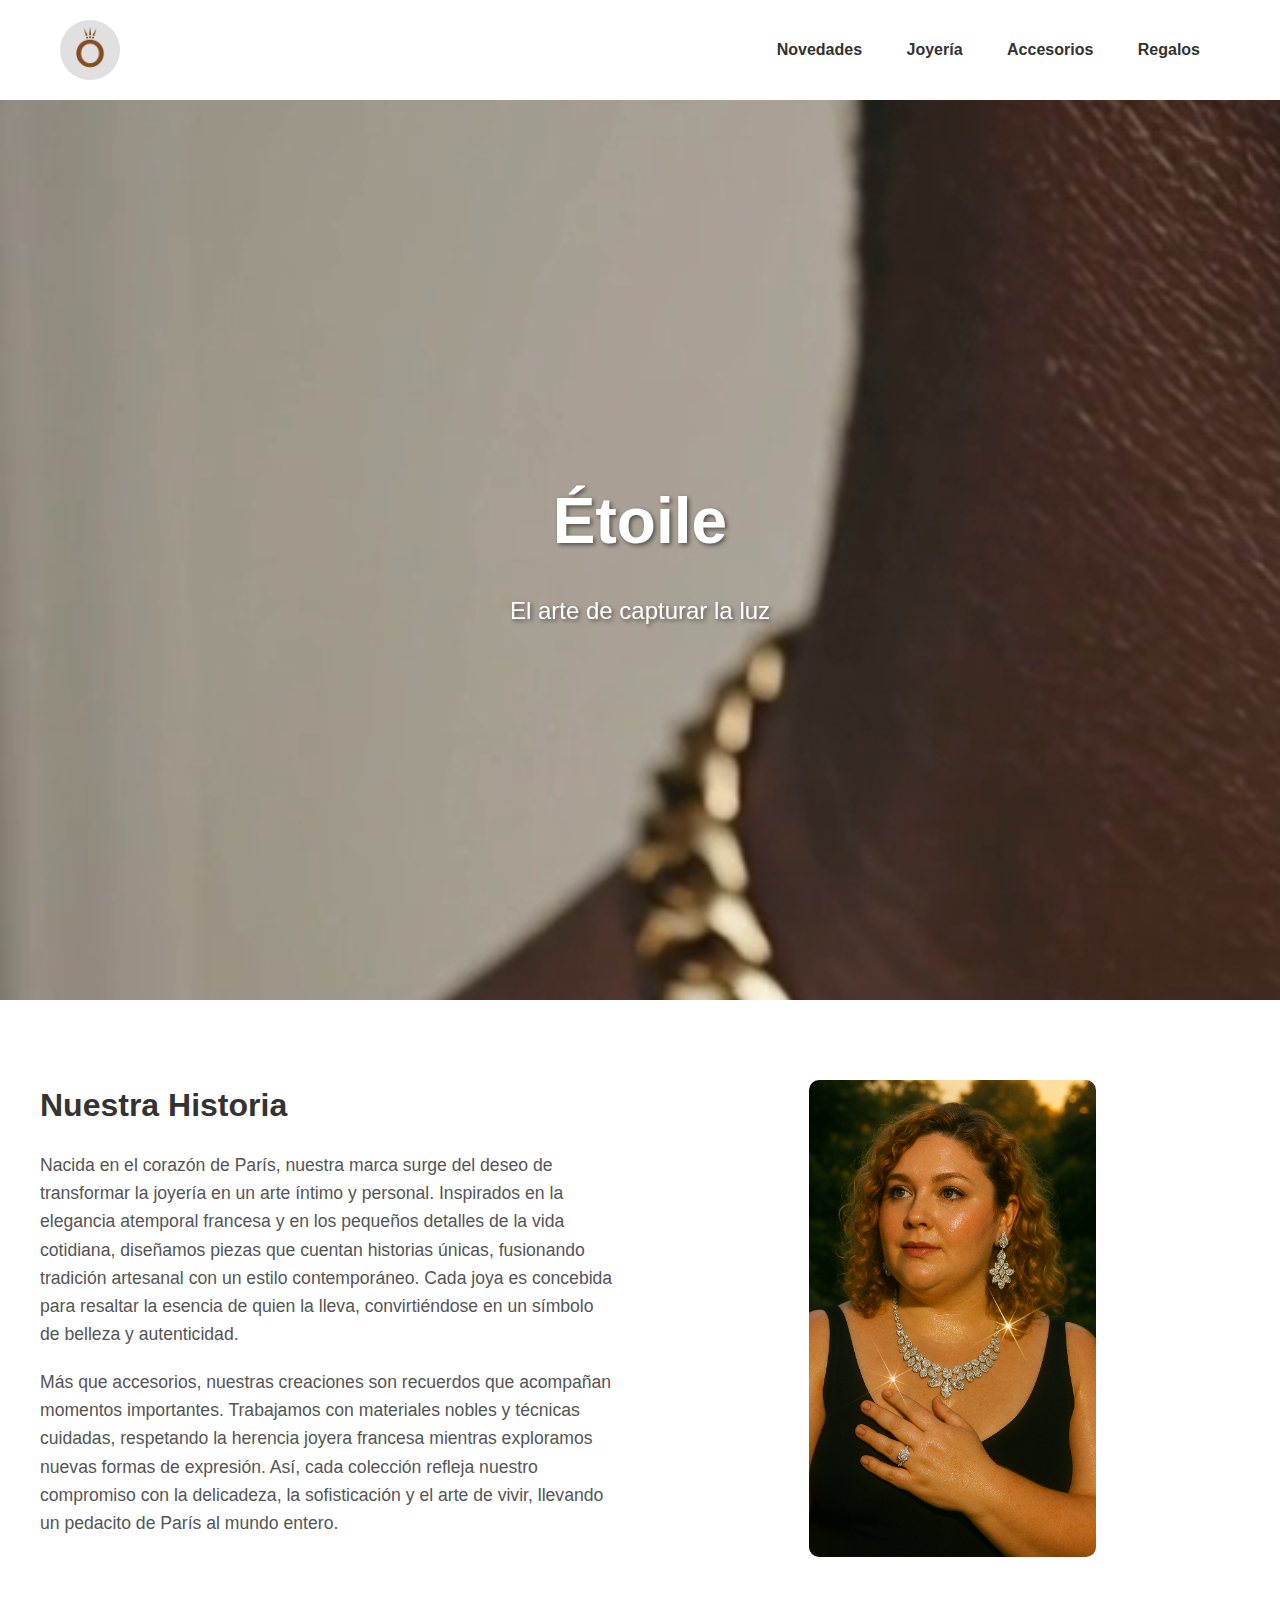
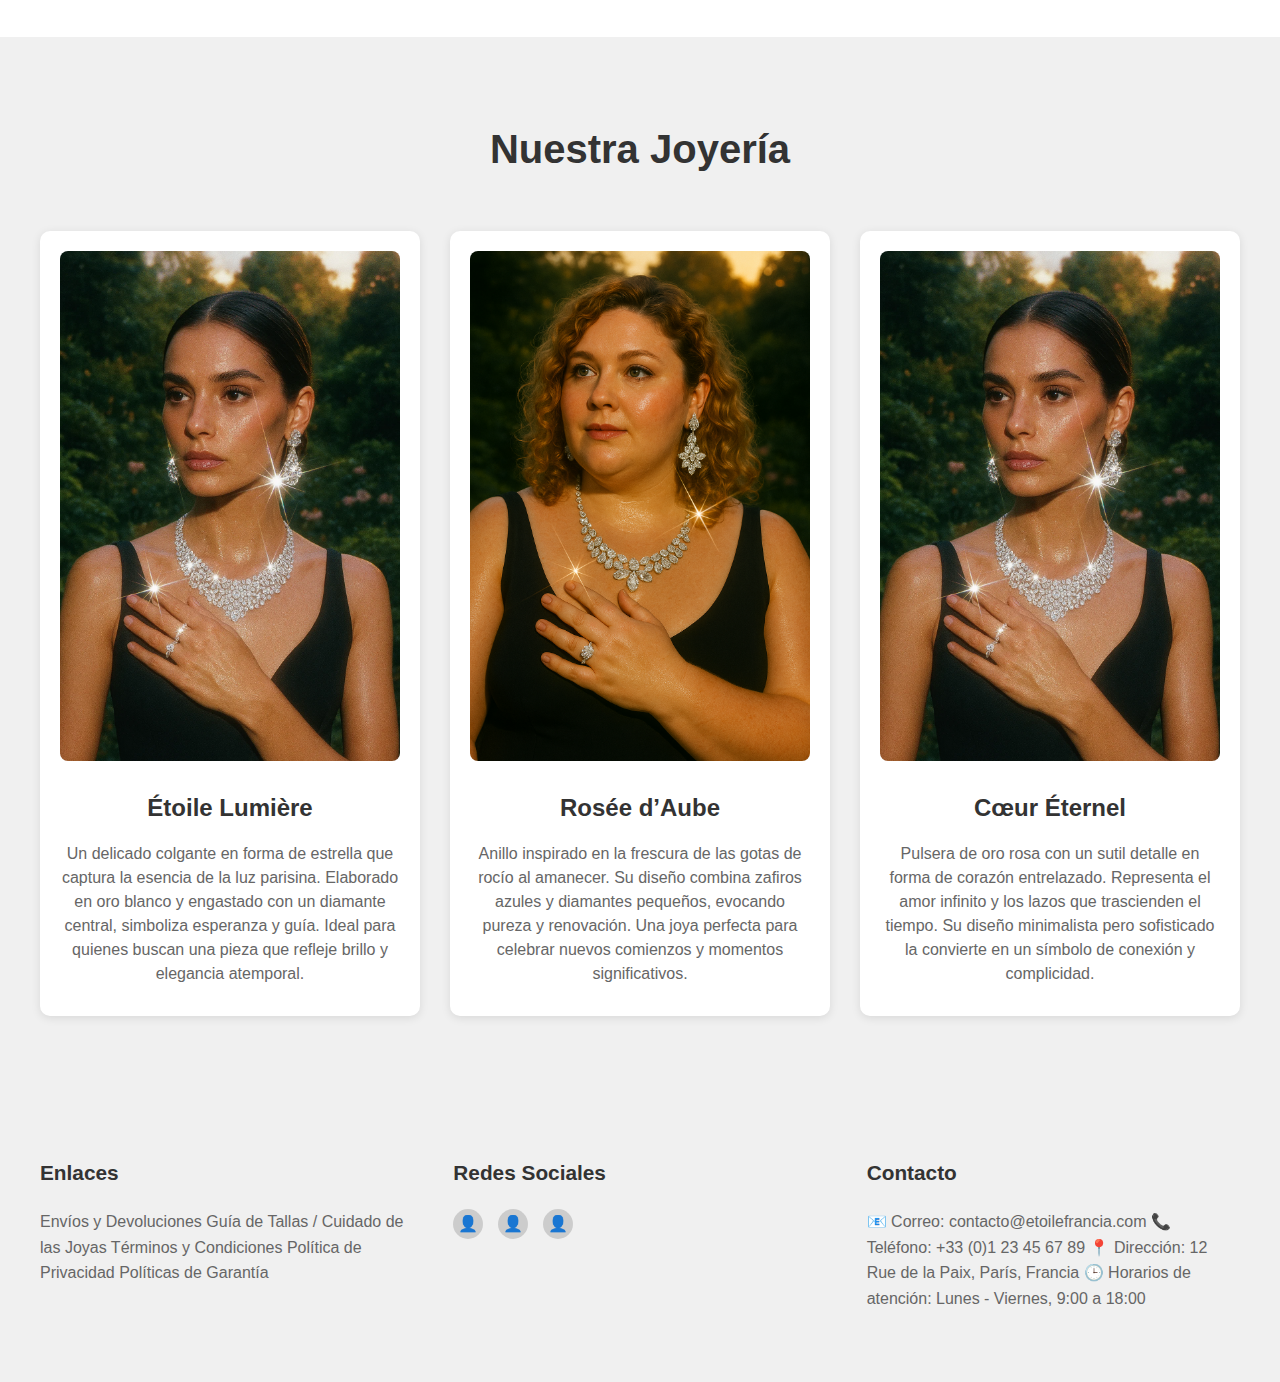
<file: Index.html>
<!DOCTYPE html>
<html lang="es">
<head>
    <meta charset="UTF-8">
    <meta name="viewport" content="width=device-width, initial-scale=1.0">
    <title>Étoile - Joyería</title>
    <link rel="stylesheet" href="styleIndex.css">
</head>
<body>
  
    <header>
        <div class="header-content">
            <div class="logo">
                <img src="Img/logo.png" alt="Étoile Logo">
            </div>
            <nav>
                <ul>
                    <li><a href="Novedades.html">Novedades</a></li>
                    <li><a href="Joyas.html">Joyería</a></li>
                    <li><a href="Accesorios.html">Accesorios</a></li>
                    <li><a href="Regalos.html">Regalos</a></li>
                </ul>
            </nav>
        </div>
    </header>

  
    <section class="hero">
        <video autoplay muted loop class="hero-video">
            <source src="Img/Joyas1.mp4" type="video/mp4">
        </video>
        <div class="hero-content">
            <h1>Étoile</h1>
            <h2>El arte de capturar la luz</h2>
        </div>
    </section>


    <section class="historia">
        <div class="historia-content">
            <div class="texto">
                <h2>Nuestra Historia</h2>
                <p>Nacida en el corazón de París, nuestra marca surge del deseo de transformar la joyería en un arte íntimo y personal. Inspirados en la elegancia atemporal francesa y en los pequeños detalles de la vida cotidiana, diseñamos piezas que cuentan historias únicas, fusionando tradición artesanal con un estilo contemporáneo. Cada joya es concebida para resaltar la esencia de quien la lleva, convirtiéndose en un símbolo de belleza y autenticidad.

                </p>
                <p>    Más que accesorios, nuestras creaciones son recuerdos que acompañan momentos importantes. Trabajamos con materiales nobles y técnicas cuidadas, respetando la herencia joyera francesa mientras exploramos nuevas formas de expresión. Así, cada colección refleja nuestro compromiso con la delicadeza, la sofisticación y el arte de vivir, llevando un pedacito de París al mundo entero.
                </p>
            </div>
            <div class="imagen">
                <img src="Img/ModeloJoya1.png" alt="Historia de Étoile">
            </div>
        </div>
    </section>


    <section class="joyeria">
        <h2>Nuestra Joyería</h2>
        <div class="productos">
            <div class="producto">
                <img src="Img/ModeloJoya2.png" alt="Étoile Lumière">
                <h3>Étoile Lumière</h3>
                <p>Un delicado colgante en forma de estrella que captura la esencia de la luz parisina. Elaborado en oro blanco y engastado con un diamante central, simboliza esperanza y guía. Ideal para quienes buscan una pieza que refleje brillo y elegancia atemporal.</p>
            </div>
            <div class="producto">
                <img src="Img/ModeloJoya1.png" alt="Rosée d’Aube">
                <h3>Rosée d’Aube</h3>
                <p>Anillo inspirado en la frescura de las gotas de rocío al amanecer. Su diseño combina zafiros azules y diamantes pequeños, evocando pureza y renovación. Una joya perfecta para celebrar nuevos comienzos y momentos significativos.</p>
            </div>
            <div class="producto">
                <img src="Img/ModeloJoya2.png" alt="Cœur Éternel">
                <h3>Cœur Éternel</h3>
                <p>Pulsera de oro rosa con un sutil detalle en forma de corazón entrelazado. Representa el amor infinito y los lazos que trascienden el tiempo. Su diseño minimalista pero sofisticado la convierte en un símbolo de conexión y complicidad.</p>
            </div>
        </div>
    </section>


    <footer>
        <div class="footer-content">
            <div class="footer-column">
                <h3>Enlaces</h3>
                <p>Envíos y Devoluciones

                    Guía de Tallas / Cuidado de las Joyas
                    
                    Términos y Condiciones
                    
                    Política de Privacidad
                    
                    Políticas de Garantía</p>
            </div>
            <div class="footer-column">
                <h3>Redes Sociales</h3>
                <div class="social-icons">
                    <div class="social-icon">👤</div>
                    <div class="social-icon">👤</div>
                    <div class="social-icon">👤</div>
                </div>
            </div>
            <div class="footer-column">
                <h3>Contacto</h3>
                <p>📧 Correo: contacto@etoilefrancia.com

                    📞 Teléfono: +33 (0)1 23 45 67 89
                    
                    📍 Dirección: 12 Rue de la Paix, París, Francia
                    
                    🕒 Horarios de atención: Lunes - Viernes, 9:00 a 18:00</p>
            </div>
        </div>
    </footer>
</body>
</html>
</file>
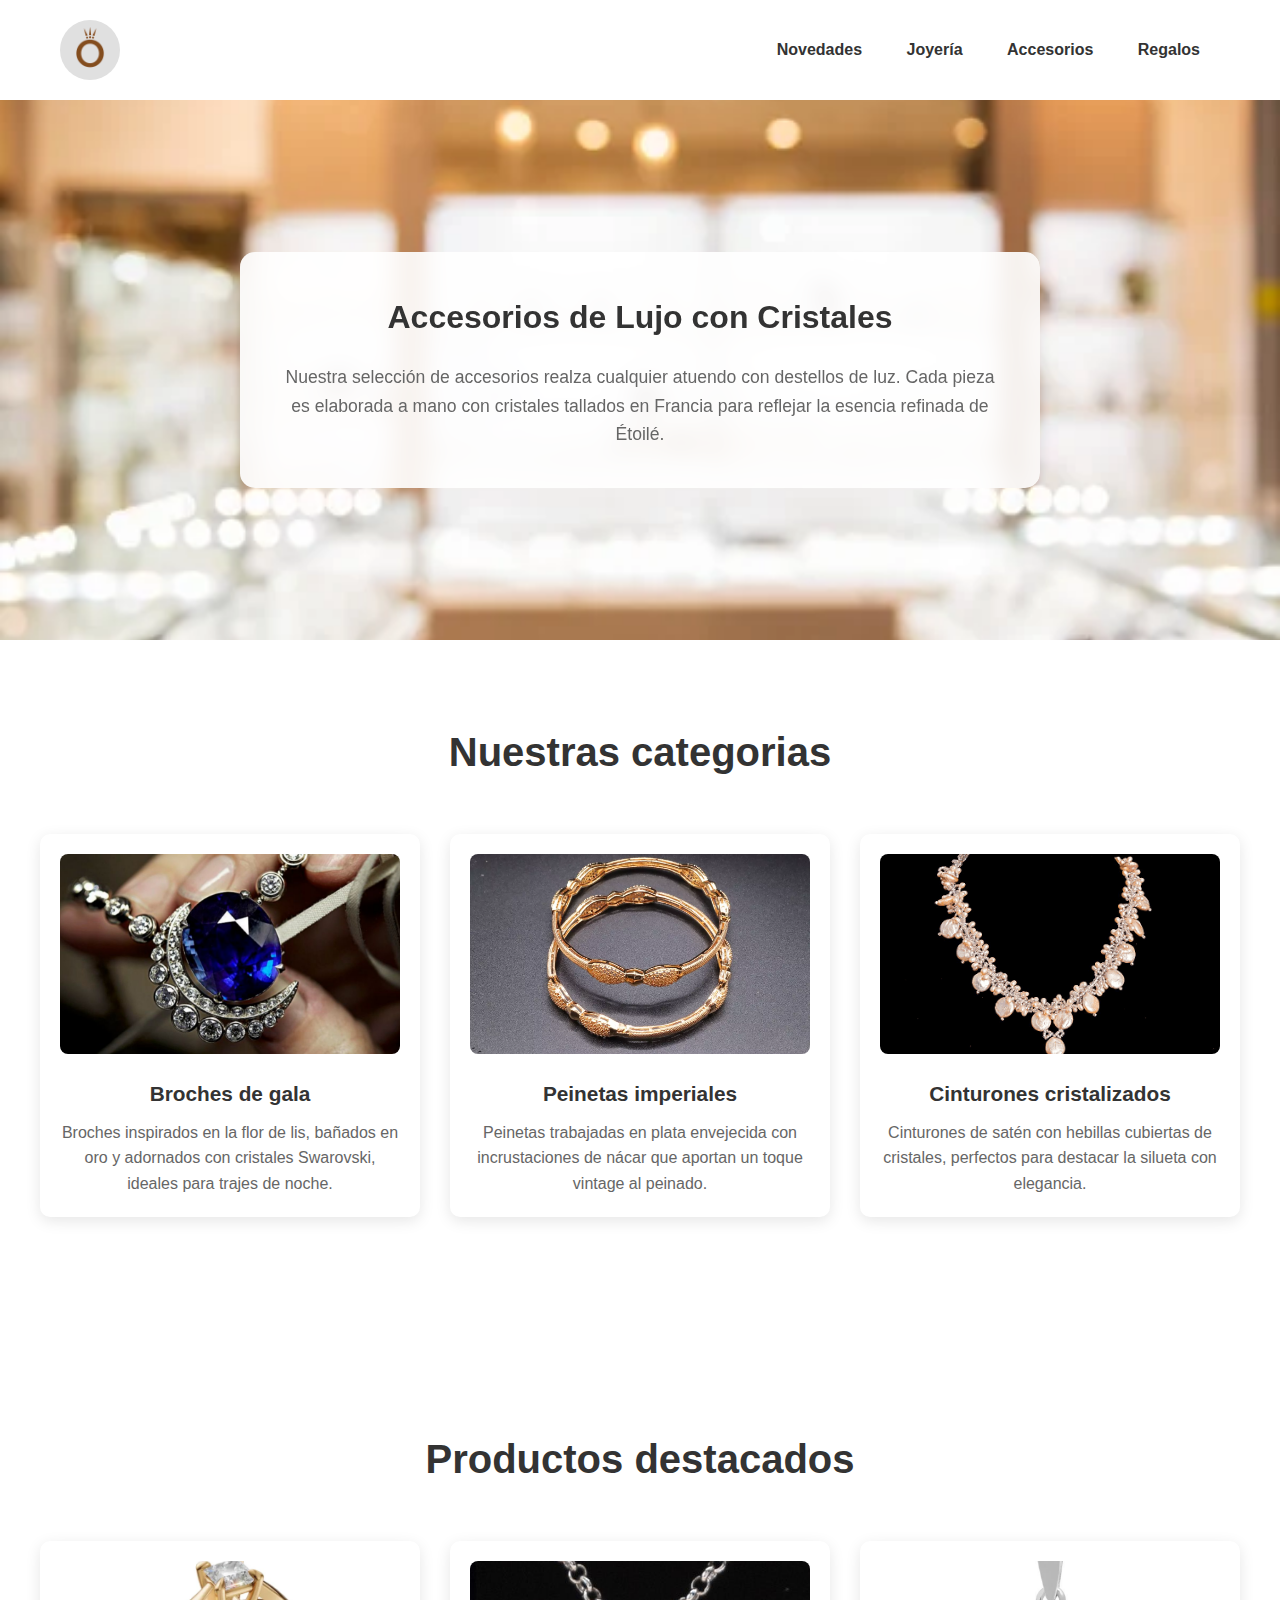
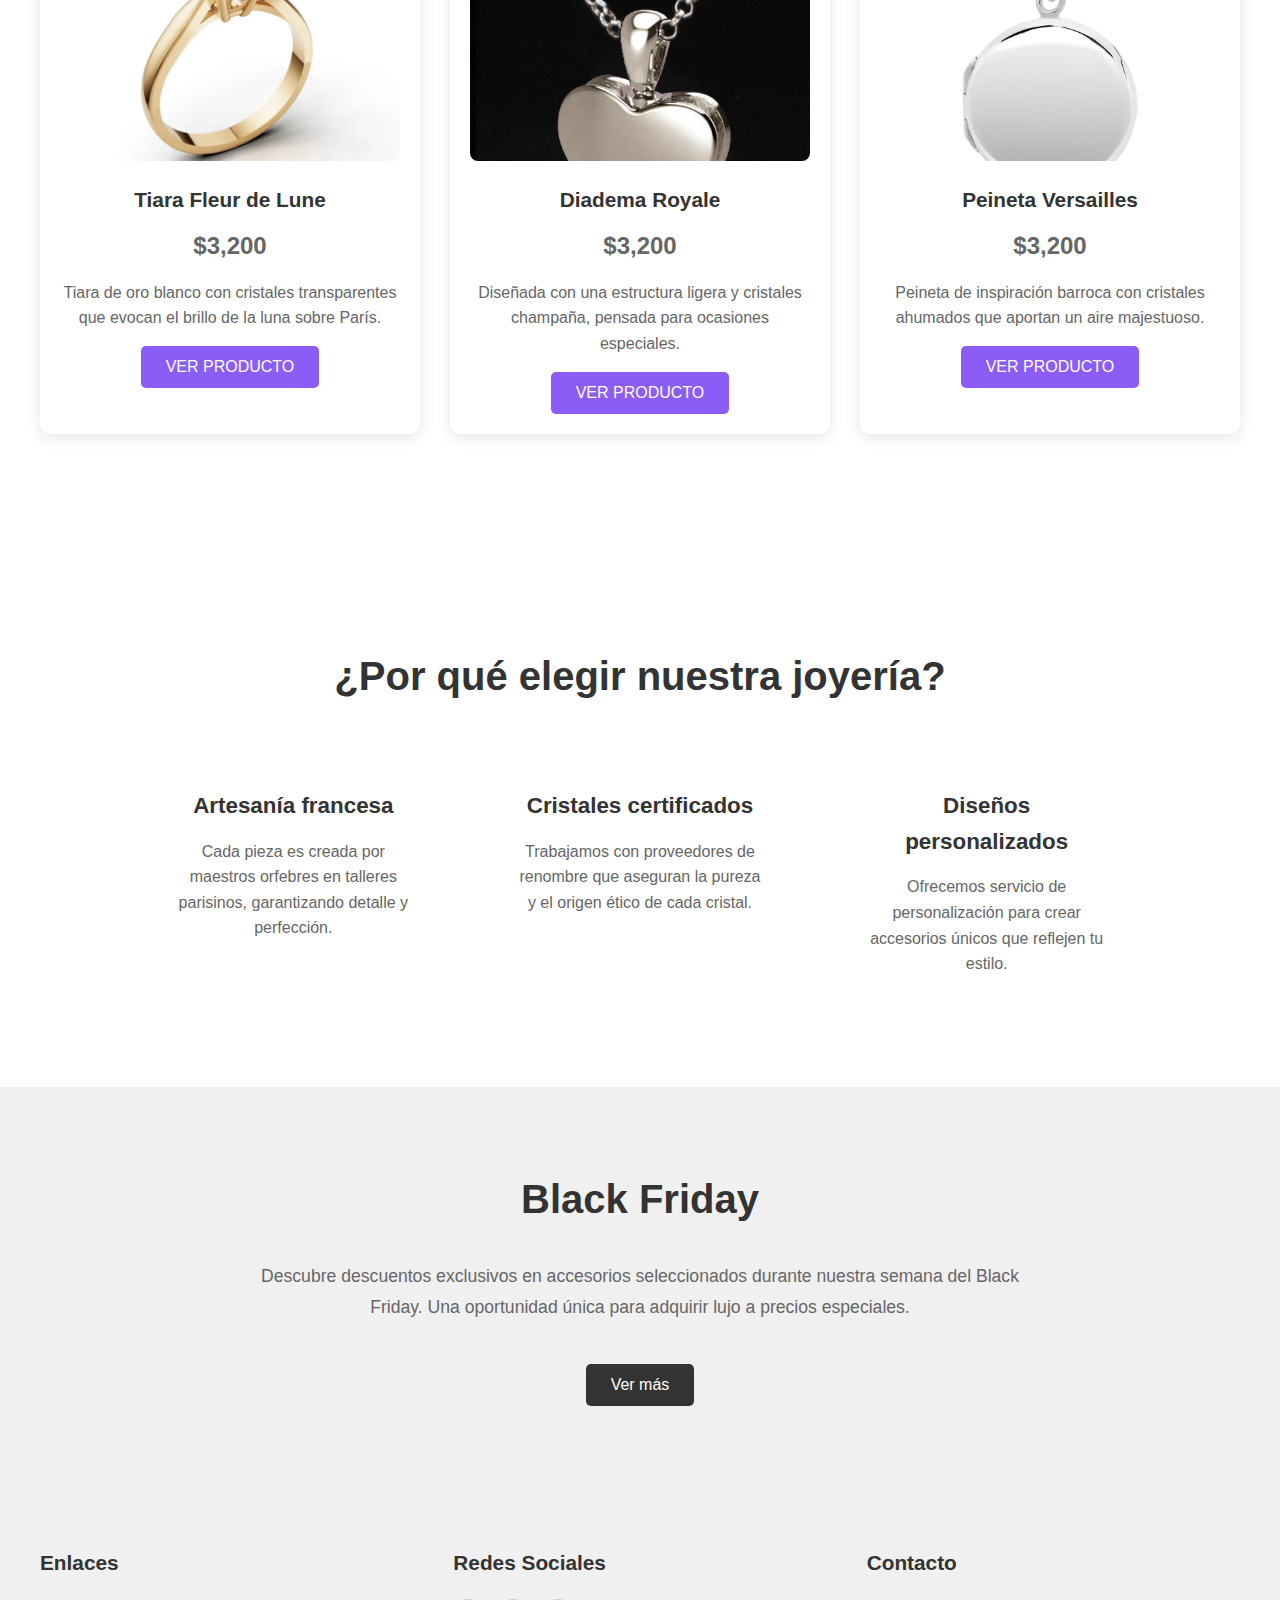
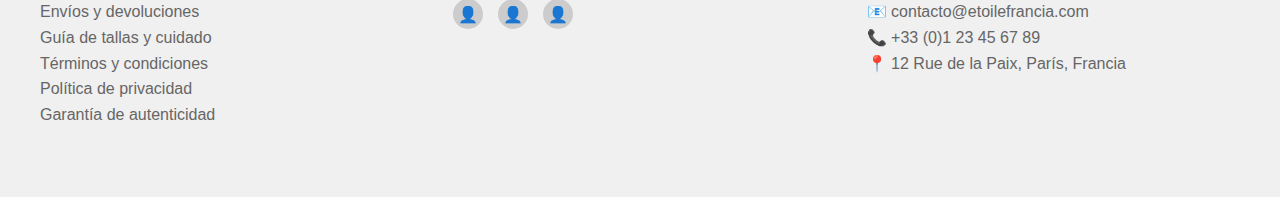
<file: Accesorios.html>
<!DOCTYPE html>
<html lang="es">
<head>
    <meta charset="UTF-8">
    <meta name="viewport" content="width=device-width, initial-scale=1.0">
    <title>Accesorios - Étoile</title>
    <link rel="stylesheet" href="styleIndex.css">
</head>
<body>
 
    <header>
        <div class="header-content">
            <div class="logo">
                <a href="Index.html">
                    <img src="Img/logo.png" alt="Étoile Logo">
                </a>
            </div>
            <nav>
                <ul>
                    <li><a href="Novedades.html">Novedades</a></li>
                    <li><a href="Joyas.html">Joyería</a></li>
                    <li><a href="Accesorios.html">Accesorios</a></li>
                    <li><a href="Regalos.html">Regalos</a></li>
                </ul>
            </nav>
        </div>
    </header>

    <section class="accesorios-hero">
        <div class="accesorios-hero-content">
            <div class="accesorios-image">
                <img src="Img/ModeloJoya1.png" alt="Étoile">
            </div>
            <h2>Accesorios de Lujo con Cristales</h2>
            <p>Nuestra selección de accesorios realza cualquier atuendo con destellos de luz. Cada pieza es elaborada a mano con cristales tallados en Francia para reflejar la esencia refinada de Étoilé.</p>
        </div>
    </section>

    
    <section class="categorias">
        <h2>Nuestras categorias</h2>
        <div class="productos-grid">
            <div class="producto-card">
                <img src="Img/joya1.jpg" alt="Broches de gala">
                <h3>Broches de gala</h3>
                <p>Broches inspirados en la flor de lis, bañados en oro y adornados con cristales Swarovski, ideales para trajes de noche.</p>
            </div>
            <div class="producto-card">
                <img src="Img/joya2.webp" alt="Peinetas imperiales">
                <h3>Peinetas imperiales</h3>
                <p>Peinetas trabajadas en plata envejecida con incrustaciones de nácar que aportan un toque vintage al peinado.</p>
            </div>
            <div class="producto-card">
                <img src="Img/joya3.png" alt="Cinturones cristalizados">
                <h3>Cinturones cristalizados</h3>
                <p>Cinturones de satén con hebillas cubiertas de cristales, perfectos para destacar la silueta con elegancia.</p>
            </div>
        </div>
    </section>


    <section class="productos-destacados">
        <h2>Productos destacados</h2>
        <div class="productos-grid">
            <div class="producto-card">
                <img src="Img/joya4.webp" alt="Tiara Fleur de Lune">
                <h3>Tiara Fleur de Lune</h3>
                <p class="precio">$3,200</p>
                <p>Tiara de oro blanco con cristales transparentes que evocan el brillo de la luna sobre París.</p>
                <button class="btn-ver-producto">VER PRODUCTO</button>
            </div>
            <div class="producto-card">
                <img src="Img/joya5.jpg" alt="Diadema Royale">
                <h3>Diadema Royale</h3>
                <p class="precio">$3,200</p>
                <p>Diseñada con una estructura ligera y cristales champaña, pensada para ocasiones especiales.</p>
                <button class="btn-ver-producto">VER PRODUCTO</button>
            </div>
            <div class="producto-card">
                <img src="Img/joya6.jpg" alt="Peineta Versailles">
                <h3>Peineta Versailles</h3>
                <p class="precio">$3,200</p>
                <p>Peineta de inspiración barroca con cristales ahumados que aportan un aire majestuoso.</p>
                <button class="btn-ver-producto">VER PRODUCTO</button>
            </div>
        </div>
    </section>

   
    <section class="por-que-elegirnos">
        <h2>¿Por qué elegir nuestra joyería?</h2>
        <div class="elegirnos-grid">
            <div class="elegirnos-item">
                <h3>Artesanía francesa</h3>
                <p>Cada pieza es creada por maestros orfebres en talleres parisinos, garantizando detalle y perfección.</p>
            </div>
            <div class="elegirnos-item">
                <h3>Cristales certificados</h3>
                <p>Trabajamos con proveedores de renombre que aseguran la pureza y el origen ético de cada cristal.</p>
            </div>
            <div class="elegirnos-item">
                <h3>Diseños personalizados</h3>
                <p>Ofrecemos servicio de personalización para crear accesorios únicos que reflejen tu estilo.</p>
            </div>
        </div>
    </section>

  
    <section class="black-friday">
        <h2>Black Friday</h2>
        <p>Descubre descuentos exclusivos en accesorios seleccionados durante nuestra semana del Black Friday. Una oportunidad única para adquirir lujo a precios especiales.</p>
        <button class="btn-ver-mas">Ver más</button>
    </section>


    <footer>
        <div class="footer-content">
            <div class="footer-column">
                <h3>Enlaces</h3>
                <p>Envíos y devoluciones<br>
                    Guía de tallas y cuidado<br>
                    Términos y condiciones<br>
                    Política de privacidad<br>
                    Garantía de autenticidad</p>
            </div>
            <div class="footer-column">
                <h3>Redes Sociales</h3>
                <div class="social-icons">
                    <div class="social-icon">👤</div>
                    <div class="social-icon">👤</div>
                    <div class="social-icon">👤</div>
                </div>
            </div>
            <div class="footer-column">
                <h3>Contacto</h3>
                <p>📧 contacto@etoilefrancia.com<br>
                    📞 +33 (0)1 23 45 67 89<br>
                    📍 12 Rue de la Paix, París, Francia</p>
            </div>
        </div>
    </footer>
</body>
</html>
</file>
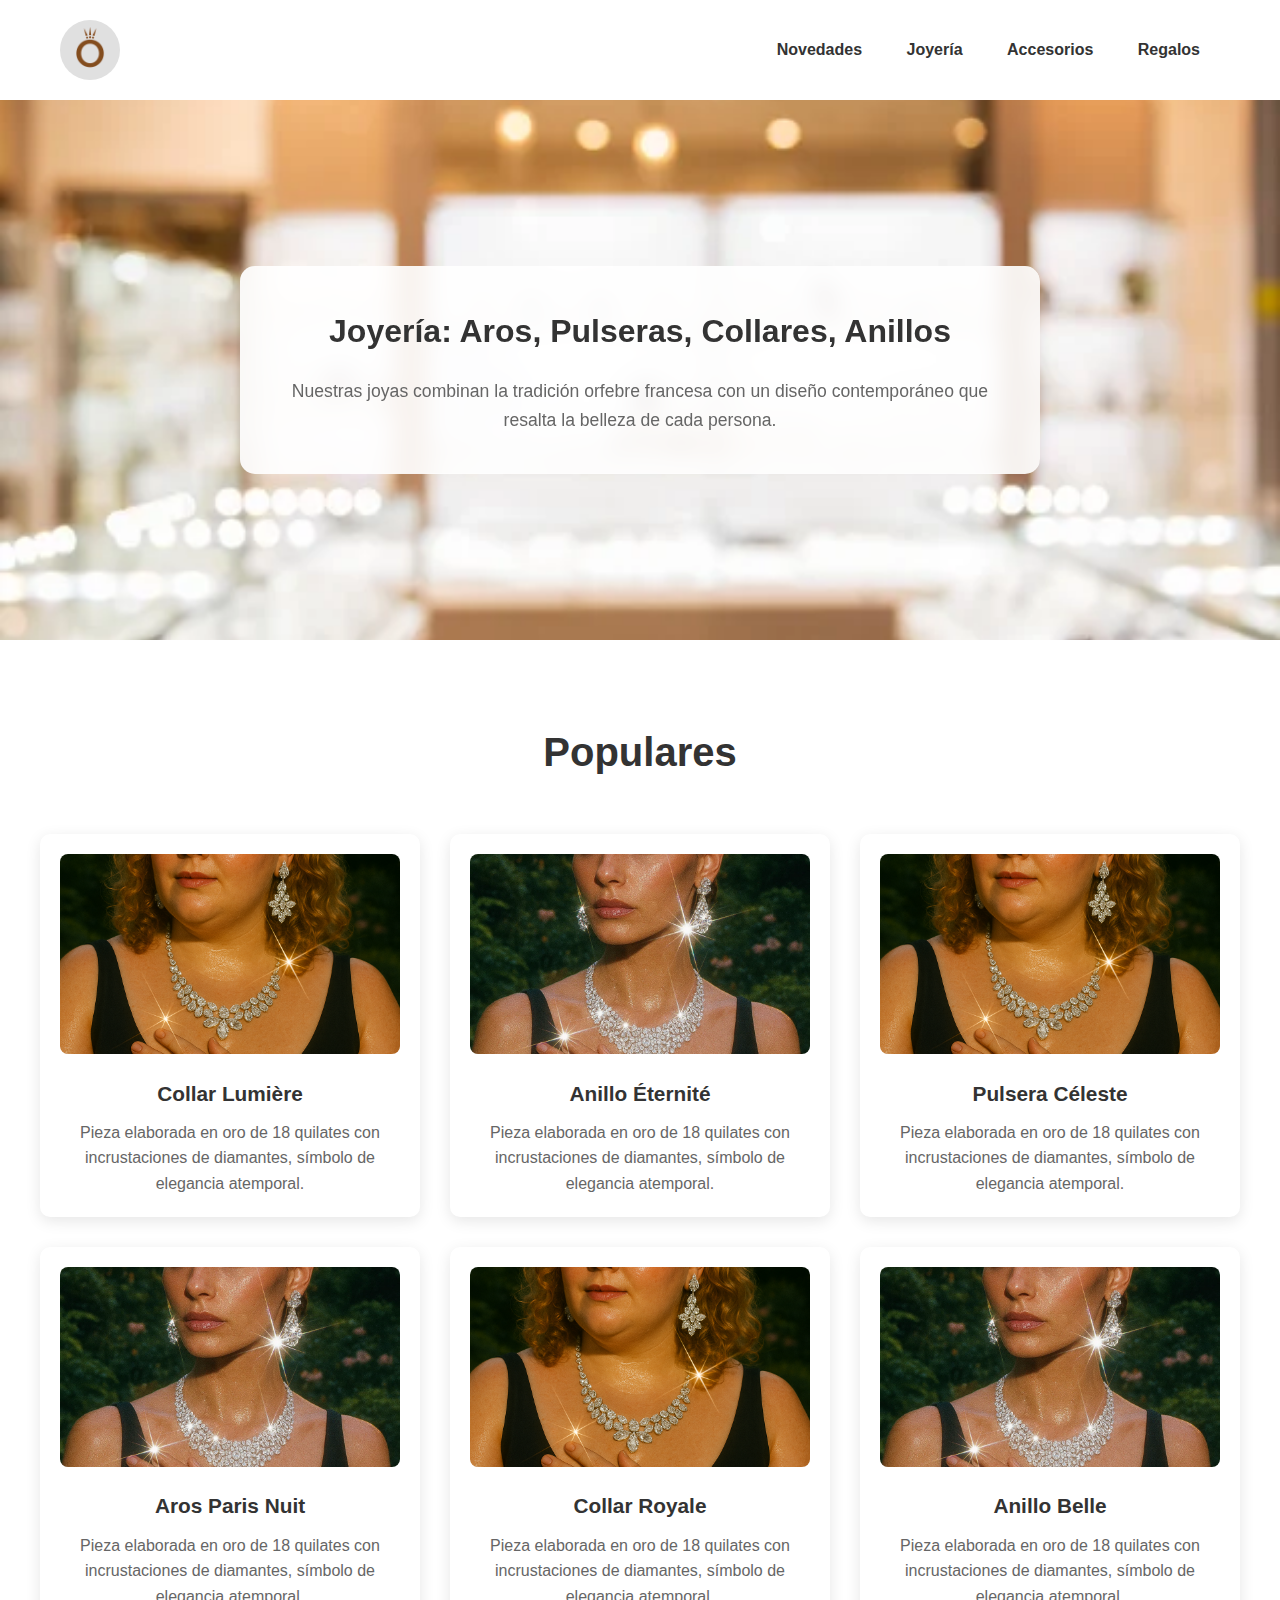
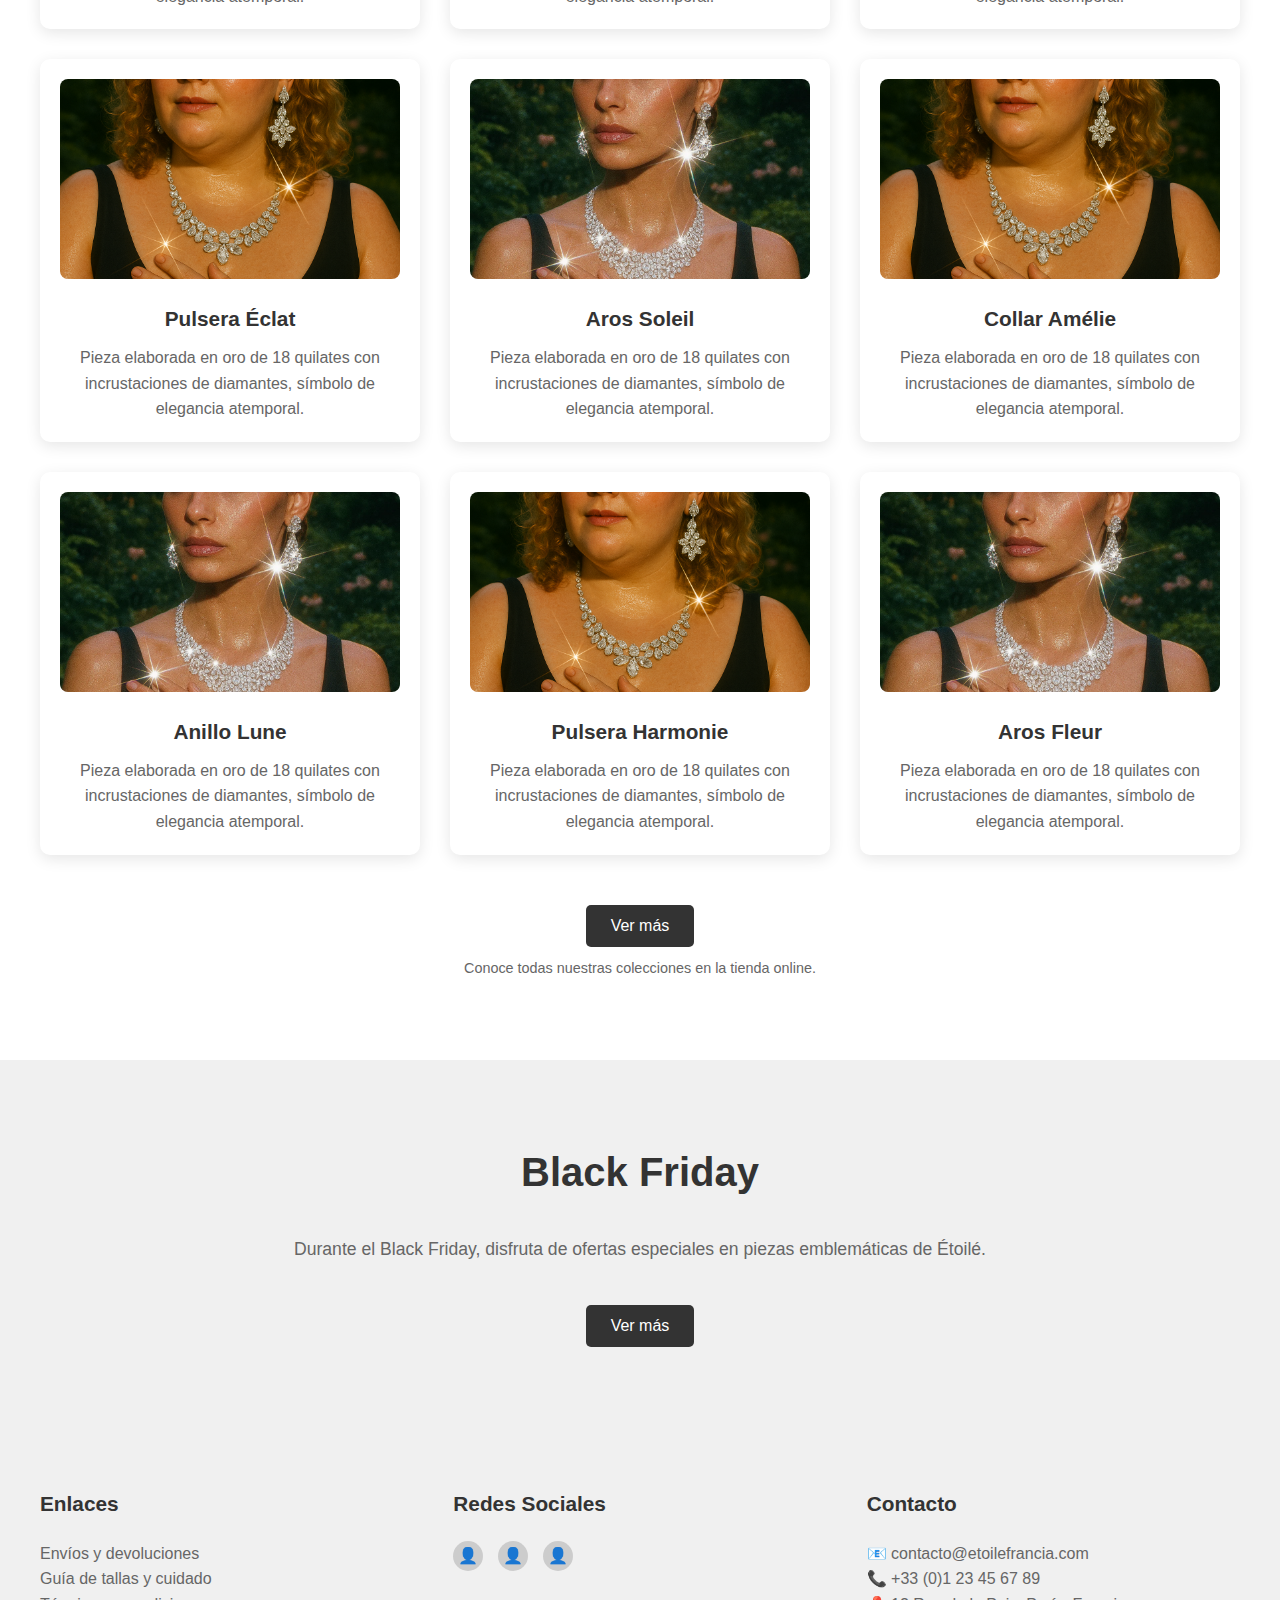
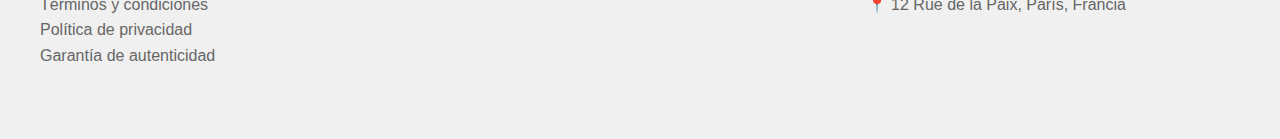
<file: Joyas.html>
<!DOCTYPE html>
<html lang="es">
<head>
    <meta charset="UTF-8">
    <meta name="viewport" content="width=device-width, initial-scale=1.0">
    <title>Joyería - Étoile</title>
    <link rel="stylesheet" href="styleIndex.css">
</head>
<body>
  
    <header>
        <div class="header-content">
            <div class="logo">
                <a href="Index.html">
                    <img src="Img/logo.png" alt="Étoile Logo">
                </a>
            </div>
            <nav>
                <ul>
                    <li><a href="Novedades.html">Novedades</a></li>
                    <li><a href="Joyas.html">Joyería</a></li>
                    <li><a href="Accesorios.html">Accesorios</a></li>
                    <li><a href="Regalos.html">Regalos</a></li>
                </ul>
            </nav>
        </div>
    </header>

    <section class="joyeria-hero">
        <div class="joyeria-hero-content">
            <div class="joyeria-image">
                <img src="Img/ModeloJoya1.png" alt="Étoile">
            </div>
            <h2>Joyería: Aros, Pulseras, Collares, Anillos</h2>
            <p>Nuestras joyas combinan la tradición orfebre francesa con un diseño contemporáneo que resalta la belleza de cada persona.</p>
        </div>
    </section>


    <section class="populares">
        <div class="populares-content">
            <h2>Populares</h2>
            <div class="productos-grid-populares">
                <div class="producto-card">
                    <img src="Img/ModeloJoya1.png" alt="Collar Lumière">
                    <h3>Collar Lumière</h3>
                    <p>Pieza elaborada en oro de 18 quilates con incrustaciones de diamantes, símbolo de elegancia atemporal.</p>
                </div>
                <div class="producto-card">
                    <img src="Img/ModeloJoya2.png" alt="Anillo Éternité">
                    <h3>Anillo Éternité</h3>
                    <p>Pieza elaborada en oro de 18 quilates con incrustaciones de diamantes, símbolo de elegancia atemporal.</p>
                </div>
                <div class="producto-card">
                    <img src="Img/ModeloJoya1.png" alt="Pulsera Céleste">
                    <h3>Pulsera Céleste</h3>
                    <p>Pieza elaborada en oro de 18 quilates con incrustaciones de diamantes, símbolo de elegancia atemporal.</p>
                </div>
                <div class="producto-card">
                    <img src="Img/ModeloJoya2.png" alt="Aros Paris Nuit">
                    <h3>Aros Paris Nuit</h3>
                    <p>Pieza elaborada en oro de 18 quilates con incrustaciones de diamantes, símbolo de elegancia atemporal.</p>
                </div>
                <div class="producto-card">
                    <img src="Img/ModeloJoya1.png" alt="Collar Royale">
                    <h3>Collar Royale</h3>
                    <p>Pieza elaborada en oro de 18 quilates con incrustaciones de diamantes, símbolo de elegancia atemporal.</p>
                </div>
                <div class="producto-card">
                    <img src="Img/ModeloJoya2.png" alt="Anillo Belle">
                    <h3>Anillo Belle</h3>
                    <p>Pieza elaborada en oro de 18 quilates con incrustaciones de diamantes, símbolo de elegancia atemporal.</p>
                </div>
                <div class="producto-card">
                    <img src="Img/ModeloJoya1.png" alt="Pulsera Éclat">
                    <h3>Pulsera Éclat</h3>
                    <p>Pieza elaborada en oro de 18 quilates con incrustaciones de diamantes, símbolo de elegancia atemporal.</p>
                </div>
                <div class="producto-card">
                    <img src="Img/ModeloJoya2.png" alt="Aros Soleil">
                    <h3>Aros Soleil</h3>
                    <p>Pieza elaborada en oro de 18 quilates con incrustaciones de diamantes, símbolo de elegancia atemporal.</p>
                </div>
                <div class="producto-card">
                    <img src="Img/ModeloJoya1.png" alt="Collar Amélie">
                    <h3>Collar Amélie</h3>
                    <p>Pieza elaborada en oro de 18 quilates con incrustaciones de diamantes, símbolo de elegancia atemporal.</p>
                </div>
                <div class="producto-card">
                    <img src="Img/ModeloJoya2.png" alt="Anillo Lune">
                    <h3>Anillo Lune</h3>
                    <p>Pieza elaborada en oro de 18 quilates con incrustaciones de diamantes, símbolo de elegancia atemporal.</p>
                </div>
                <div class="producto-card">
                    <img src="Img/ModeloJoya1.png" alt="Pulsera Harmonie">
                    <h3>Pulsera Harmonie</h3>
                    <p>Pieza elaborada en oro de 18 quilates con incrustaciones de diamantes, símbolo de elegancia atemporal.</p>
                </div>
                <div class="producto-card">
                    <img src="Img/ModeloJoya2.png" alt="Aros Fleur">
                    <h3>Aros Fleur</h3>
                    <p>Pieza elaborada en oro de 18 quilates con incrustaciones de diamantes, símbolo de elegancia atemporal.</p>
                </div>
            </div>
            <div class="ver-mas">
                <button class="btn-ver-mas">Ver más</button>
                <p>Conoce todas nuestras colecciones en la tienda online.</p>
            </div>
        </div>
    </section>

 
    <section class="black-friday">
        <h2>Black Friday</h2>
        <p>Durante el Black Friday, disfruta de ofertas especiales en piezas emblemáticas de Étoilé.</p>
        <button class="btn-ver-mas">Ver más</button>
    </section>


    <footer>
        <div class="footer-content">
            <div class="footer-column">
                <h3>Enlaces</h3>
                <p>Envíos y devoluciones<br>                    Guía de tallas y cuidado<br>                    Términos y condiciones<br>                    Política de privacidad<br>                    Garantía de autenticidad</p>
            </div>
            <div class="footer-column">
                <h3>Redes Sociales</h3>
                <div class="social-icons">
                    <div class="social-icon">👤</div>
                    <div class="social-icon">👤</div>
                    <div class="social-icon">👤</div>
                </div>
            </div>
            <div class="footer-column">
                <h3>Contacto</h3>
                <p>📧 contacto@etoilefrancia.com<br>                    📞 +33 (0)1 23 45 67 89<br>                    📍 12 Rue de la Paix, París, Francia</p>
            </div>
        </div>
    </footer>
</body>
</html>
</file>
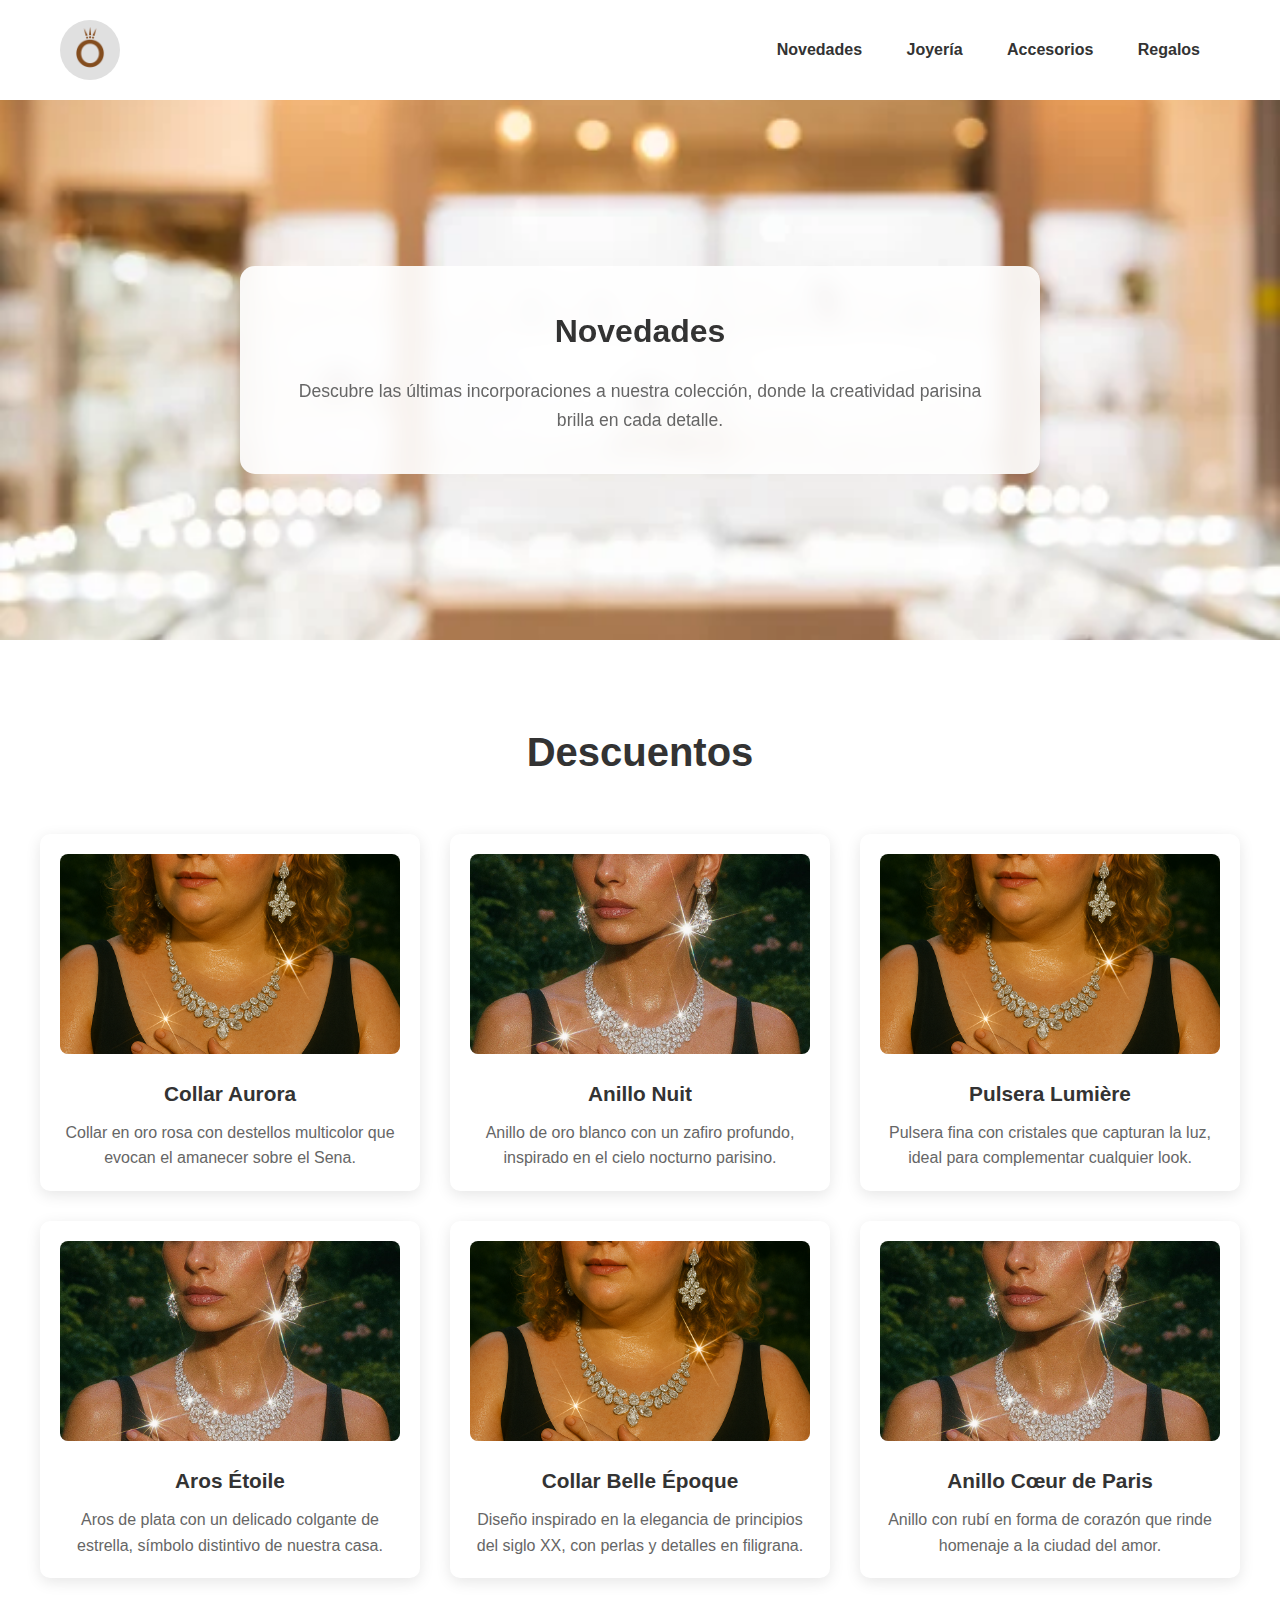
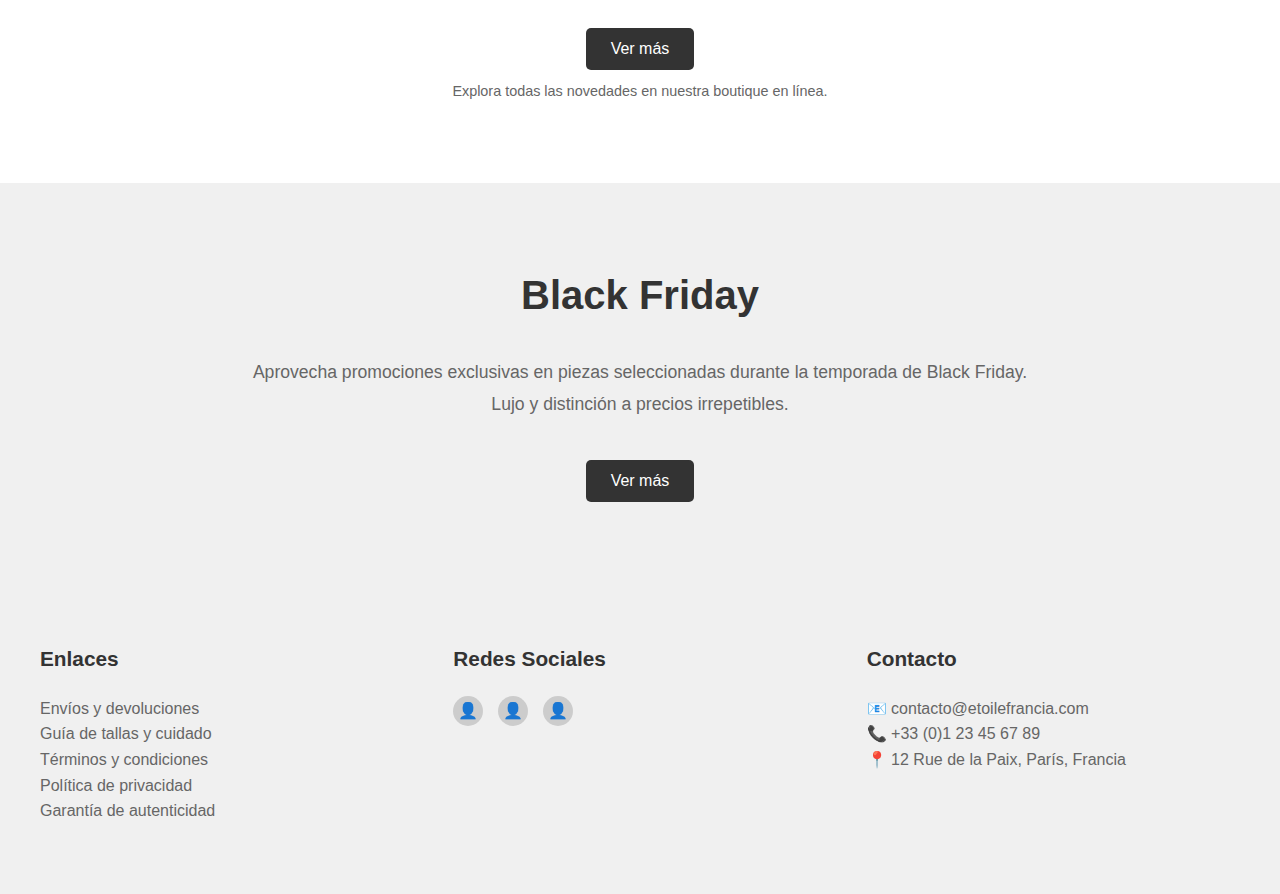
<file: Novedades.html>
<!DOCTYPE html>
<html lang="es">
<head>
    <meta charset="UTF-8">
    <meta name="viewport" content="width=device-width, initial-scale=1.0">
    <title>Novedades - Étoile</title>
    <link rel="stylesheet" href="styleIndex.css">
</head>
<body>

    <header>
        <div class="header-content">
            <div class="logo">
                <a href="Index.html">
                    <img src="Img/logo.png" alt="Étoile Logo">
                </a>
            </div>
            <nav>
                <ul>
                    <li><a href="Novedades.html">Novedades</a></li>
                    <li><a href="Joyas.html">Joyería</a></li>
                    <li><a href="Accesorios.html">Accesorios</a></li>
                    <li><a href="Regalos.html">Regalos</a></li>
                </ul>
            </nav>
        </div>
    </header>

  
    <section class="novedades-hero">
        <div class="novedades-hero-content">
            <div class="novedades-image">
                <img src="Img/ModeloJoya1.png" alt="Étoile">
            </div>
            <div class="novedades-text">
                <h2>Novedades</h2>
                <p>Descubre las últimas incorporaciones a nuestra colección, donde la creatividad parisina brilla en cada detalle.</p>
            </div>
        </div>
    </section>

   
    <section class="descuentos">
        <h2>Descuentos</h2>
        <div class="productos-grid">
            <div class="producto-card">
                <img src="Img/ModeloJoya1.png" alt="Collar Aurora">
                <h3>Collar Aurora</h3>
                <p>Collar en oro rosa con destellos multicolor que evocan el amanecer sobre el Sena.</p>
            </div>
            <div class="producto-card">
                <img src="Img/ModeloJoya2.png" alt="Anillo Nuit">
                <h3>Anillo Nuit</h3>
                <p>Anillo de oro blanco con un zafiro profundo, inspirado en el cielo nocturno parisino.</p>
            </div>
            <div class="producto-card">
                <img src="Img/ModeloJoya1.png" alt="Pulsera Lumière">
                <h3>Pulsera Lumière</h3>
                <p>Pulsera fina con cristales que capturan la luz, ideal para complementar cualquier look.</p>
            </div>
            <div class="producto-card">
                <img src="Img/ModeloJoya2.png" alt="Aros Étoile">
                <h3>Aros Étoile</h3>
                <p>Aros de plata con un delicado colgante de estrella, símbolo distintivo de nuestra casa.</p>
            </div>
            <div class="producto-card">
                <img src="Img/ModeloJoya1.png" alt="Collar Belle Époque">
                <h3>Collar Belle Époque</h3>
                <p>Diseño inspirado en la elegancia de principios del siglo XX, con perlas y detalles en filigrana.</p>
            </div>
            <div class="producto-card">
                <img src="Img/ModeloJoya2.png" alt="Anillo Cœur de Paris">
                <h3>Anillo Cœur de Paris</h3>
                <p>Anillo con rubí en forma de corazón que rinde homenaje a la ciudad del amor.</p>
            </div>
        </div>
        <div class="ver-mas">
            <button class="btn-ver-mas">Ver más</button>
            <p>Explora todas las novedades en nuestra boutique en línea.</p>
        </div>
    </section>

 
    <section class="black-friday">
        <h2>Black Friday</h2>
        <p>Aprovecha promociones exclusivas en piezas seleccionadas durante la temporada de Black Friday. Lujo y distinción a precios irrepetibles.</p>
        <button class="btn-ver-mas">Ver más</button>
    </section>

   
    <footer>
        <div class="footer-content">
            <div class="footer-column">
                <h3>Enlaces</h3>
                <p>Envíos y devoluciones<br>                    Guía de tallas y cuidado<br>                    Términos y condiciones<br>                    Política de privacidad<br>                    Garantía de autenticidad</p>
            </div>
            <div class="footer-column">
                <h3>Redes Sociales</h3>
                <div class="social-icons">
                    <div class="social-icon">👤</div>
                    <div class="social-icon">👤</div>
                    <div class="social-icon">👤</div>
                </div>
            </div>
            <div class="footer-column">
                <h3>Contacto</h3>
                <p>📧 contacto@etoilefrancia.com<br>                    📞 +33 (0)1 23 45 67 89<br>                    📍 12 Rue de la Paix, París, Francia</p>
            </div>
        </div>
    </footer>
</body>
</html>
</file>
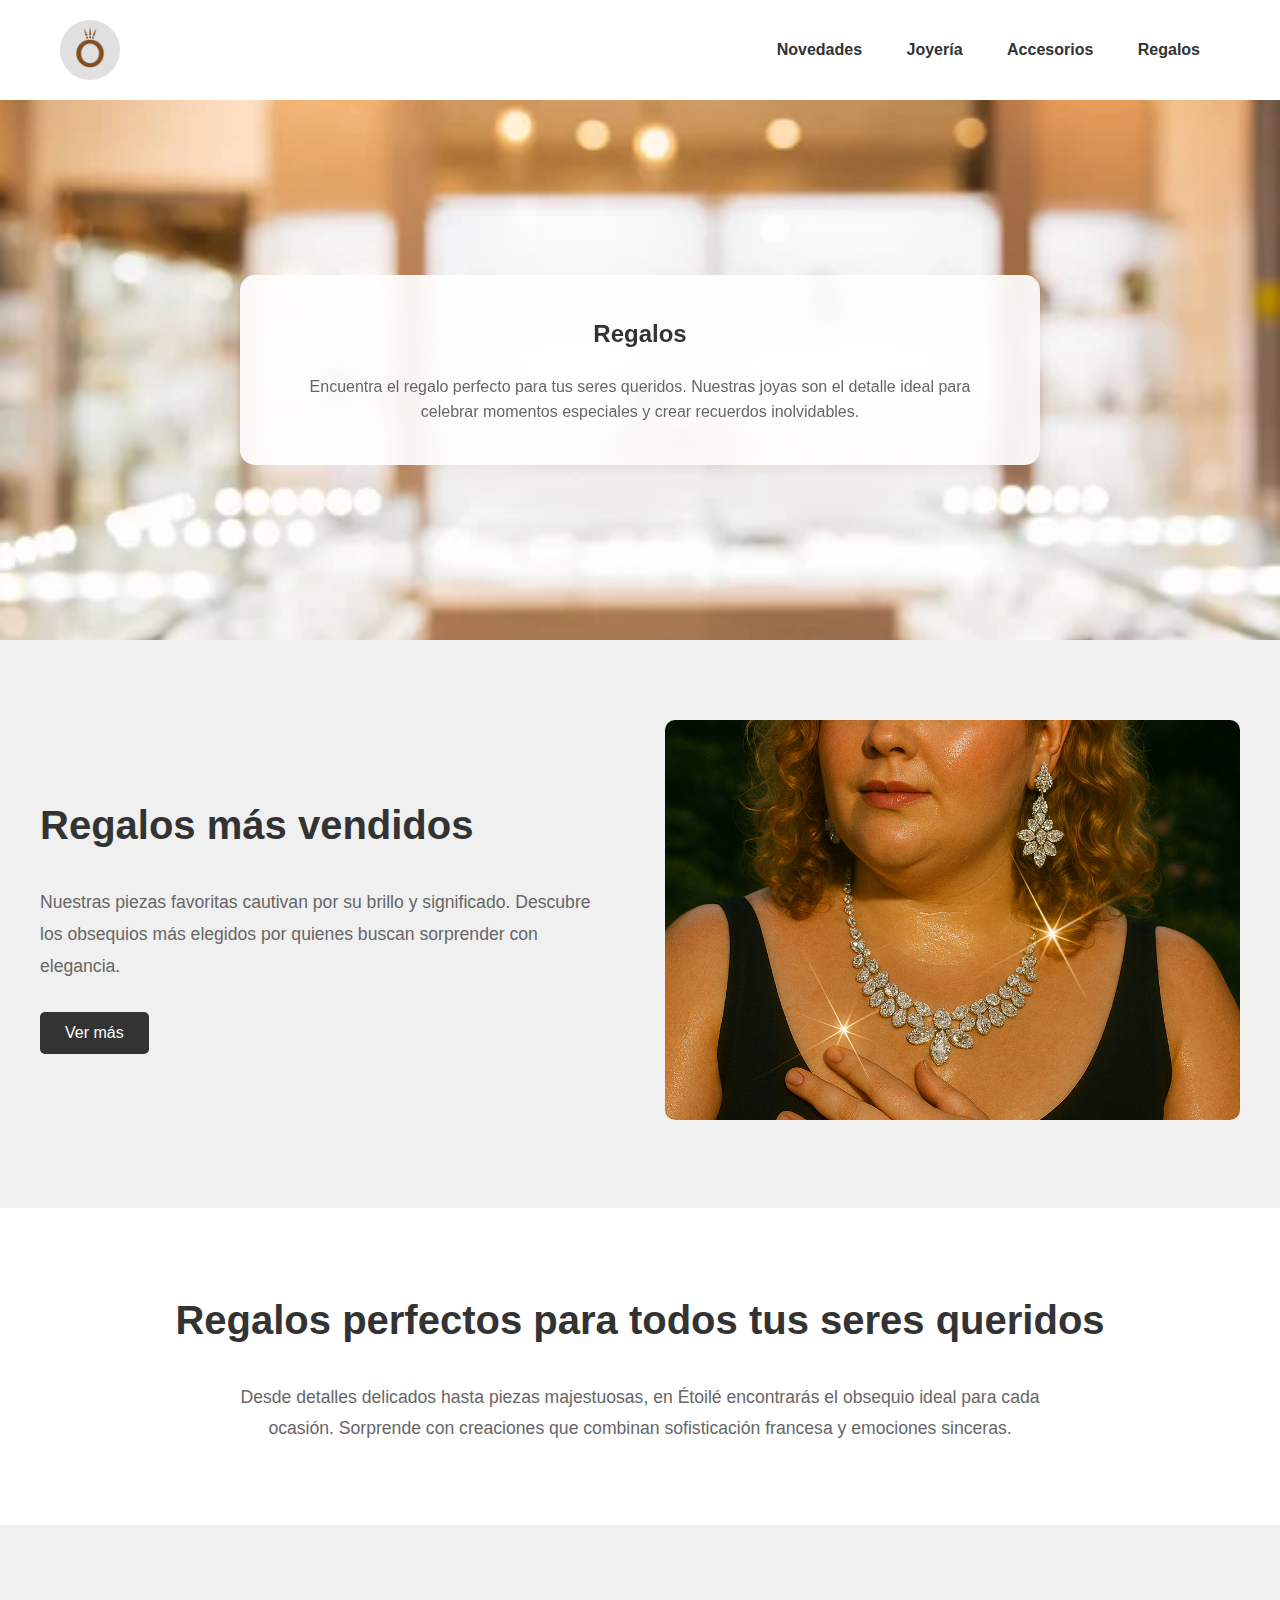
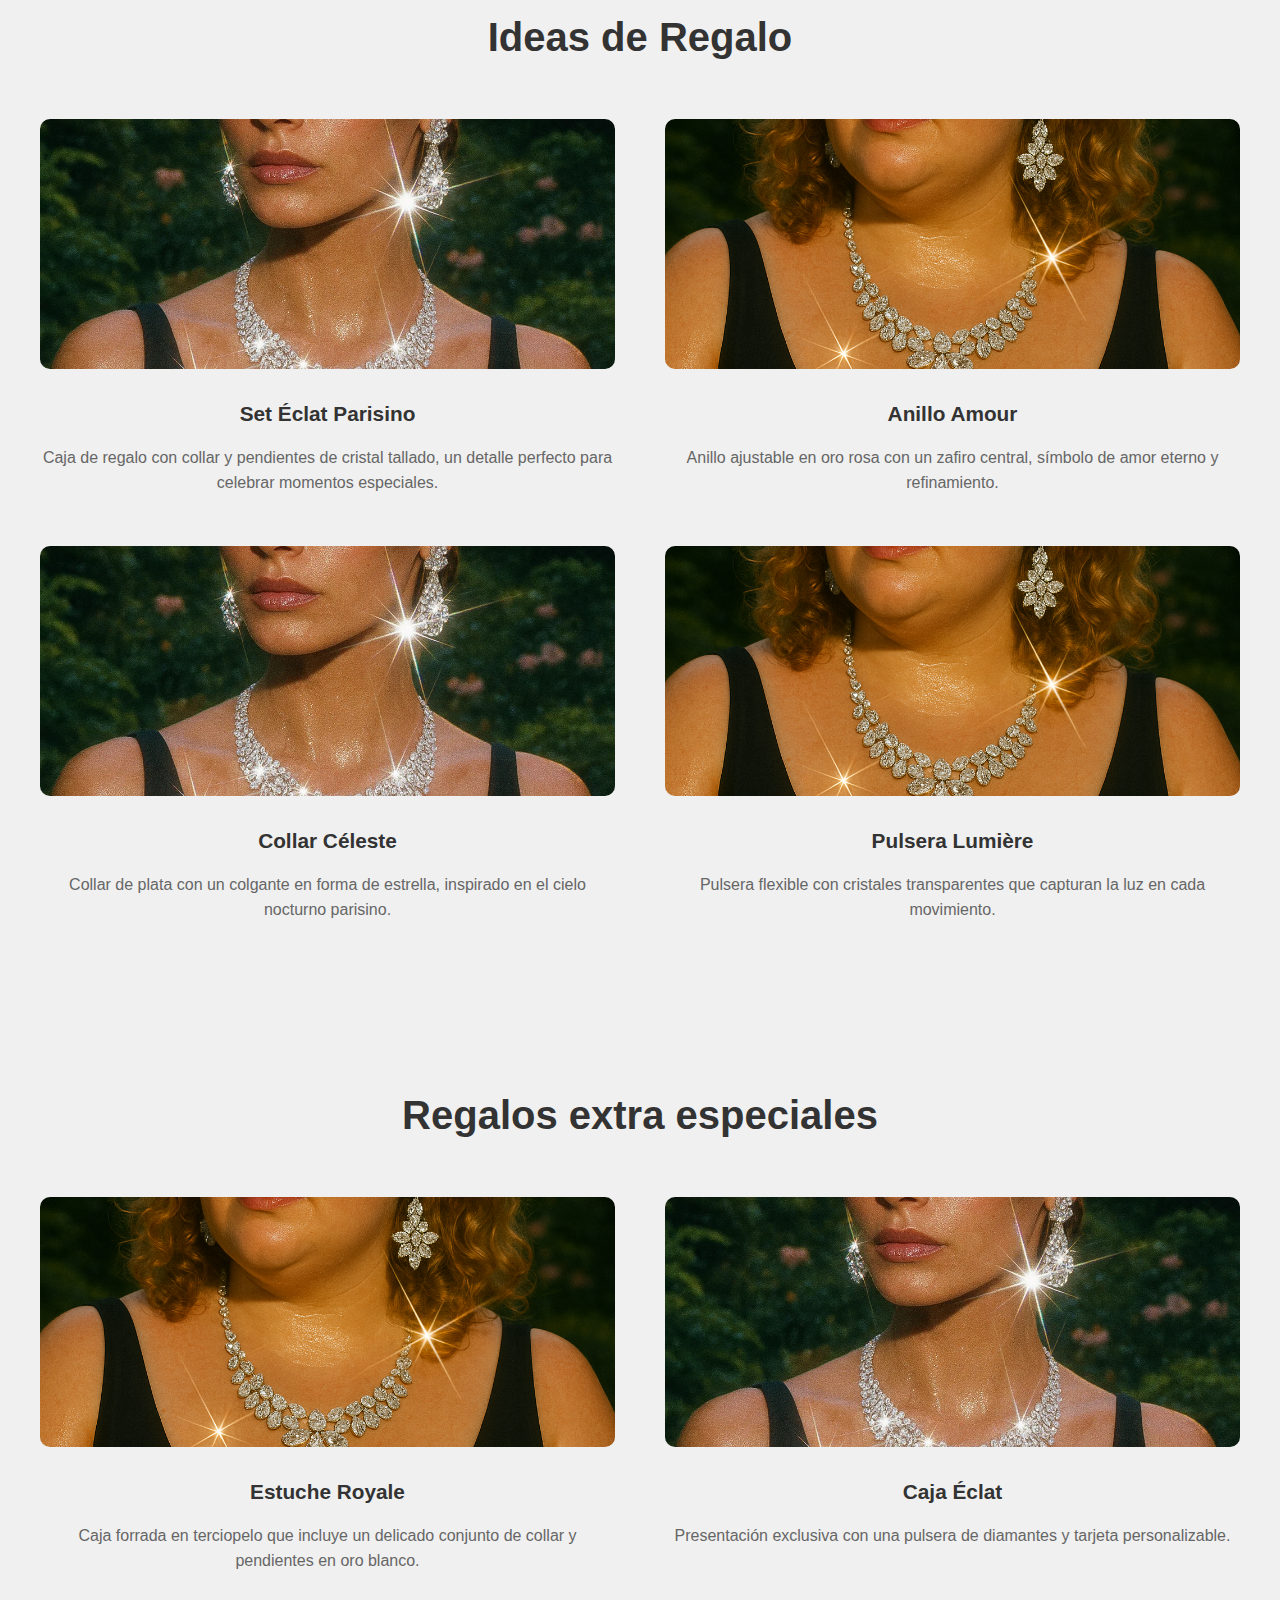
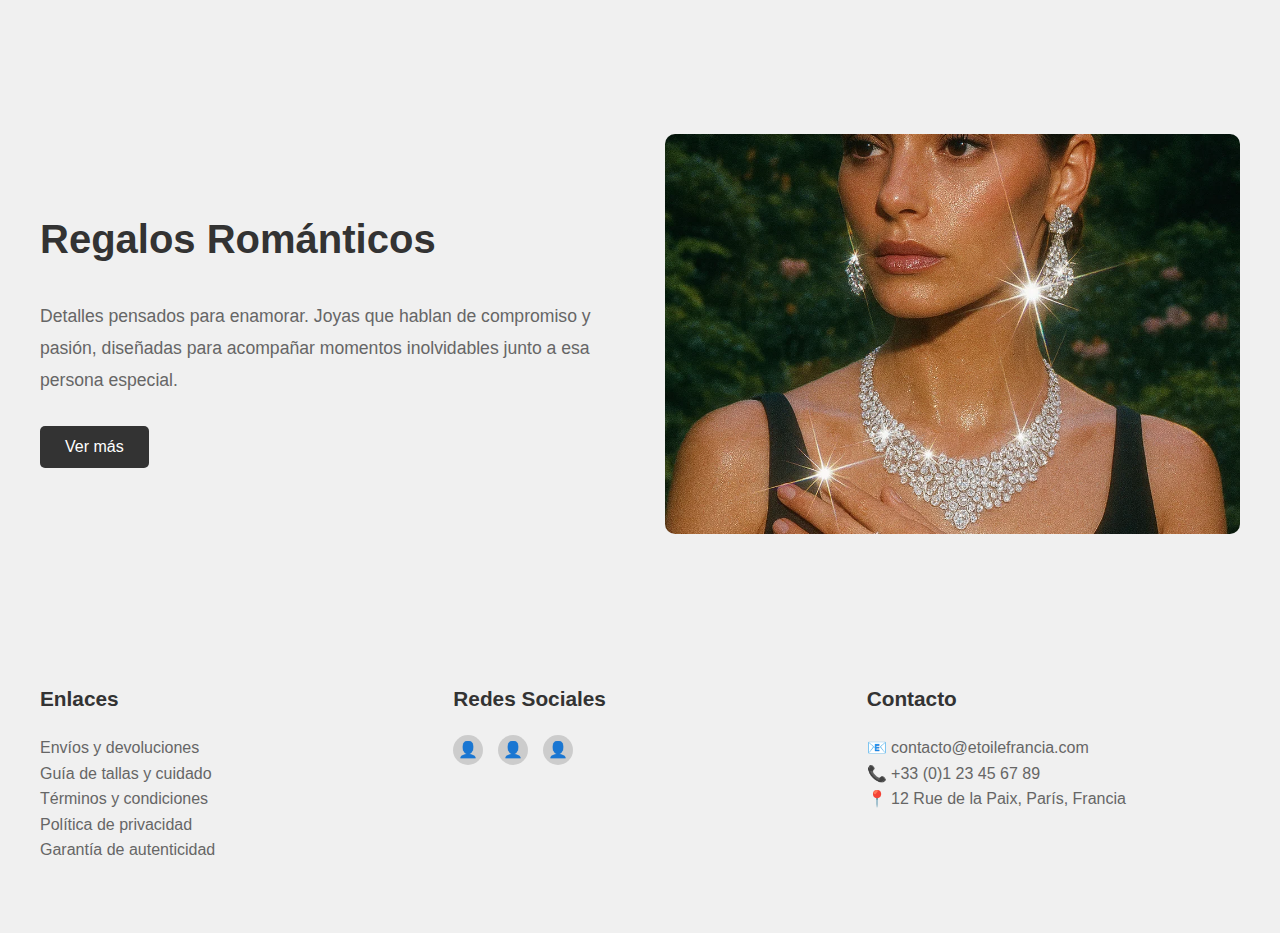
<file: Regalos.html>
<!DOCTYPE html>
<html lang="es">
<head>
    <meta charset="UTF-8">
    <meta name="viewport" content="width=device-width, initial-scale=1.0">
    <title>Regalos - Étoile</title>
    <link rel="stylesheet" href="styleIndex.css">
</head>
<body>
   
    <header>
        <div class="header-content">
            <div class="logo">
                <a href="Index.html">
                    <img src="Img/logo.png" alt="Étoile Logo">
                </a>
            </div>
            <nav>
                <ul>
                    <li><a href="Novedades.html">Novedades</a></li>
                    <li><a href="Joyas.html">Joyería</a></li>
                    <li><a href="Accesorios.html">Accesorios</a></li>
                    <li><a href="Regalos.html">Regalos</a></li>
                </ul>
            </nav>
        </div>
    </header>

  
    <section class="regalos-hero">
        <div class="regalos-hero-content">
            <h2>Regalos</h2>
            <p>Encuentra el regalo perfecto para tus seres queridos. Nuestras joyas son el detalle ideal para celebrar momentos especiales y crear recuerdos inolvidables.</p>
        </div>
    </section>

 
    <section class="regalos-vendidos">
        <div class="regalos-vendidos-content">
            <div class="regalos-vendidos-texto">
                <h2>Regalos más vendidos</h2>
                <p>Nuestras piezas favoritas cautivan por su brillo y significado. Descubre los obsequios más elegidos por quienes buscan sorprender con elegancia.</p>
                <button class="btn-ver-mas">Ver más</button>
            </div>
            <div class="regalos-vendidos-imagen">
                <img src="Img/ModeloJoya1.png" alt="Regalos más vendidos">
            </div>
        </div>
    </section>

   
    <section class="regalos-perfectos">
        <h2>Regalos perfectos para todos tus seres queridos</h2>
        <p>Desde detalles delicados hasta piezas majestuosas, en Étoilé encontrarás el obsequio ideal para cada ocasión. Sorprende con creaciones que combinan sofisticación francesa y emociones sinceras.</p>
    </section>


    <section class="ideas-regalo">
        <h2>Ideas de Regalo</h2>
        <div class="ideas-grid">
            <div class="idea-regalo">
                <img src="Img/ModeloJoya2.png" alt="Set Éclat Parisino">
                <h3>Set Éclat Parisino</h3>
                <p>Caja de regalo con collar y pendientes de cristal tallado, un detalle perfecto para celebrar momentos especiales.</p>
            </div>
            <div class="idea-regalo">
                <img src="Img/ModeloJoya1.png" alt="Anillo Amour">
                <h3>Anillo Amour</h3>
                <p>Anillo ajustable en oro rosa con un zafiro central, símbolo de amor eterno y refinamiento.</p>
            </div>
            <div class="idea-regalo">
                <img src="Img/ModeloJoya2.png" alt="Collar Céleste">
                <h3>Collar Céleste</h3>
                <p>Collar de plata con un colgante en forma de estrella, inspirado en el cielo nocturno parisino.</p>
            </div>
            <div class="idea-regalo">
                <img src="Img/ModeloJoya1.png" alt="Pulsera Lumière">
                <h3>Pulsera Lumière</h3>
                <p>Pulsera flexible con cristales transparentes que capturan la luz en cada movimiento.</p>
            </div>
        </div>
    </section>

   
    <section class="regalos-extra-especiales">
        <h2>Regalos extra especiales</h2>
        <div class="regalos-extra-grid">
            <div class="regalo-extra">
                <img src="Img/ModeloJoya1.png" alt="Estuche Royale">
                <h3>Estuche Royale</h3>
                <p>Caja forrada en terciopelo que incluye un delicado conjunto de collar y pendientes en oro blanco.</p>
            </div>
            <div class="regalo-extra">
                <img src="Img/ModeloJoya2.png" alt="Caja Éclat">
                <h3>Caja Éclat</h3>
                <p>Presentación exclusiva con una pulsera de diamantes y tarjeta personalizable.</p>
            </div>
        </div>
    </section>

    
    <section class="regalos-romanticos">
        <div class="regalos-romanticos-content">
            <div class="regalos-romanticos-texto">
                <h2>Regalos Románticos</h2>
                <p>Detalles pensados para enamorar. Joyas que hablan de compromiso y pasión, diseñadas para acompañar momentos inolvidables junto a esa persona especial.</p>
                <button class="btn-ver-mas">Ver más</button>
            </div>
            <div class="regalos-romanticos-imagen">
                <img src="Img/ModeloJoya2.png" alt="Regalos románticos">
            </div>
        </div>
    </section>

   
    <footer>
        <div class="footer-content">
            <div class="footer-column">
                <h3>Enlaces</h3>
                <p>Envíos y devoluciones<br>                    Guía de tallas y cuidado<br>                    Términos y condiciones<br>                    Política de privacidad<br>                    Garantía de autenticidad</p>
            </div>
            <div class="footer-column">
                <h3>Redes Sociales</h3>
                <div class="social-icons">
                    <div class="social-icon">👤</div>
                    <div class="social-icon">👤</div>
                    <div class="social-icon">👤</div>
                </div>
            </div>
            <div class="footer-column">
                <h3>Contacto</h3>
                <p>📧 contacto@etoilefrancia.com<br>                    📞 +33 (0)1 23 45 67 89<br>                    📍 12 Rue de la Paix, París, Francia</p>
            </div>
        </div>
    </footer>
</body>
</html>
</file>
<file: styleIndex.css>
/* Reset básico */
* {
    margin: 0;
    padding: 0;
    box-sizing: border-box;
}

body {
    font-family: Arial, sans-serif;
    line-height: 1.6;
}

/* Hero section background for non-index pages */
body:not(.index-page) .joyeria-hero,
body:not(.index-page) .accesorios-hero,
body:not(.index-page) .novedades-hero,
body:not(.index-page) .regalos-hero {
    background-image: url('Img/depositphotos_89382886-stock-photo-jewelry-store-blurred-background.jpg');
    background-size: cover;
    background-position: center;
    background-repeat: no-repeat;
    min-height: 60vh;
    display: flex;
    align-items: center;
    justify-content: center;
}

/* Hide the existing images in hero sections */
body:not(.index-page) .joyeria-image,
body:not(.index-page) .accesorios-image,
body:not(.index-page) .novedades-image {
    display: none;
}

/* Style the hero content for better visibility over background */
body:not(.index-page) .joyeria-hero-content,
body:not(.index-page) .accesorios-hero-content,
body:not(.index-page) .novedades-hero-content,
body:not(.index-page) .regalos-hero-content {
    background-color: rgba(255, 255, 255, 0.9);
    padding: 40px;
    border-radius: 15px;
    backdrop-filter: blur(10px);
    text-align: center;
    max-width: 800px;
    margin: 0 auto;
}

/* Ensure text is readable */
body:not(.index-page) .joyeria-hero-content h2,
body:not(.index-page) .accesorios-hero-content h2,
body:not(.index-page) .novedades-hero-content h2,
body:not(.index-page) .regalos-hero-content h2 {
    color: #333;
    margin-bottom: 20px;
}

body:not(.index-page) .joyeria-hero-content p,
body:not(.index-page) .accesorios-hero-content p,
body:not(.index-page) .novedades-hero-content p,
body:not(.index-page) .regalos-hero-content p {
    color: #666;
}

/* Header y navegación */
header {
    background-color: white;
    padding: 20px 0;
    box-shadow: 0 2px 5px rgba(0,0,0,0.1);
}

.header-content {
    display: flex;
    justify-content: space-between;
    align-items: center;
    max-width: 1200px;
    margin: 0 auto;
    padding: 0 20px;
}

.logo {
    flex-shrink: 0;
    width: 60px;
    height: 60px;
    background-color: #e0e0e0;
    border-radius: 50%;
    display: flex;
    align-items: center;
    justify-content: center;
    cursor: pointer;
    overflow: hidden;
}

.logo a {
    display: block;
    width: 100%;
    height: 100%;
}

.logo img {
    width: 100%;
    height: 100%;
    object-fit: contain;
}

nav ul {
    list-style: none;
    text-align: left;
}

nav li {
    display: inline;
    margin: 0 20px;
}

nav a {
    color: #333;
    text-decoration: none;
    font-weight: bold;
}

nav a:hover {
    color: #666;
}

/* Hero Section con video de fondo */
.hero {
    height: 100vh;
    position: relative;
    display: flex;
    align-items: center;
    justify-content: center;
    text-align: center;
    overflow: hidden;
}

.hero-video {
    position: absolute;
    top: 0;
    left: 0;
    width: 100%;
    height: 100%;
    object-fit: cover;
    z-index: 1;
}

.hero-content {
    position: relative;
    z-index: 2;
    color: white;
    text-shadow: 2px 2px 4px rgba(0,0,0,0.5);
}

.hero-content h1 {
    font-size: 4rem;
    font-weight: bold;
    margin-bottom: 20px;
    color: white;
}

.hero-content h2 {
    font-size: 1.5rem;
    color: white;
    font-weight: normal;
}

/* Sección Historia */
.historia {
    padding: 80px 20px;
    background-color: white;
}

.historia-content {
    max-width: 1200px;
    margin: 0 auto;
    display: flex;
    align-items: stretch;
    gap: 50px;
}

.texto {
    flex: 1;
    display: flex;
    flex-direction: column;
    justify-content: center;
}

.texto h2 {
    font-size: 2rem;
    margin-bottom: 20px;
    color: #333;
    font-weight: bold;
}

.texto p {
    margin-bottom: 20px;
    font-size: 1.1rem;
    color: #555;
}

.imagen {
    flex: 1;
    display: flex;
    align-items: center;
    justify-content: center;
}

.imagen img {
    width: 50%;
    height: 100%;
    object-fit: cover;
    border-radius: 10px;
}

/* Sección Joyería */
.joyeria {
    padding: 80px 20px;
    background-color: #f0f0f0;
}

.joyeria h2 {
    text-align: center;
    font-size: 2.5rem;
    margin-bottom: 50px;
    color: #333;
}

.productos {
    max-width: 1200px;
    margin: 0 auto;
    display: flex;
    gap: 30px;
}

.producto {
    flex: 1;
    text-align: center;
    padding: 20px;
    background-color: white;
    border-radius: 10px;
    box-shadow: 0 2px 10px rgba(0,0,0,0.1);
}

.producto img {
    max-width: 100%;
    height: auto;
    border-radius: 8px;
    margin-bottom: 20px;
}

.producto h3 {
    font-size: 1.5rem;
    margin-bottom: 15px;
    color: #333;
    font-weight: bold;
}

.producto p {
    color: #666;
    line-height: 1.5;
    margin-bottom: 10px;
}

/* Sección Novedades Hero */
.novedades-hero {
    padding: 80px 20px;
    background-color: white;
}

.novedades-hero-content {
    max-width: 1200px;
    margin: 0 auto;
    display: flex;
    align-items: center;
    gap: 50px;
}

.novedades-hero-content h1 {
    font-size: 3rem;
    font-weight: bold;
    color: #333;
}

.novedades-image {
    flex: 1;
    text-align: center;
}

.novedades-image img {
    max-width: 200px;
    height: auto;
    border-radius: 10px;
}

.novedades-text {
    flex: 1;
}

.novedades-text h2 {
    font-size: 2rem;
    margin-bottom: 20px;
    color: #333;
    font-weight: bold;
}

.novedades-text p {
    font-size: 1.1rem;
    color: #666;
}

/* Sección Descuentos */
.descuentos {
    padding: 80px 20px;
    background-color: white;
    text-align: center;
}

.descuentos h2 {
    font-size: 2.5rem;
    margin-bottom: 50px;
    color: #333;
}

.productos-grid {
    display: grid;
    grid-template-columns: repeat(auto-fit, minmax(300px, 1fr));
    gap: 30px;
    max-width: 1200px;
    margin: 0 auto 50px;
}

.producto-card {
    background-color: white;
    border-radius: 10px;
    box-shadow: 0 4px 15px rgba(0,0,0,0.1);
    padding: 20px;
    text-align: center;
    transition: transform 0.3s ease;
}

.producto-card:hover {
    transform: translateY(-5px);
}

.producto-card img {
    width: 100%;
    height: 200px;
    object-fit: cover;
    border-radius: 8px;
    margin-bottom: 15px;
}

.producto-card h3 {
    font-size: 1.3rem;
    margin-bottom: 10px;
    color: #333;
    font-weight: bold;
}

.producto-card p {
    color: #666;
    line-height: 1.6;
}

.precio {
    font-size: 1.5rem;
    font-weight: bold;
    color: #333;
    margin-bottom: 15px;
}

.btn-ver-mas {
    background-color: #333;
    color: white;
    border: none;
    padding: 12px 25px;
    font-size: 1rem;
    border-radius: 5px;
    cursor: pointer;
    transition: background-color 0.3s ease;
}

.btn-ver-mas:hover {
    background-color: #555;
}

.btn-ver-producto {
    background-color: #8B5CF6;
    color: white;
    border: none;
    padding: 12px 25px;
    font-size: 1rem;
    border-radius: 5px;
    cursor: pointer;
    transition: background-color 0.3s ease;
    margin-top: 15px;
}

.btn-ver-producto:hover {
    background-color: #7C3AED;
}

.ver-mas {
    text-align: center;
}

.ver-mas p {
    color: #666;
    font-size: 0.9rem;
    margin-top: 10px;
}

/* Sección Joyería Hero */
.joyeria-hero {
    padding: 80px 20px;
    background-color: white;
}

.joyeria-hero-content {
    max-width: 1200px;
    margin: 0 auto;
    text-align: center;
}

.joyeria-hero-content h1 {
    font-size: 3rem;
    font-weight: bold;
    color: #333;
    margin-bottom: 20px;
}

.joyeria-image {
    margin-bottom: 20px;
}

.joyeria-image img {
    max-width: 200px;
    height: auto;
    border-radius: 10px;
}

.joyeria-hero-content h2 {
    font-size: 2rem;
    margin-bottom: 20px;
    color: #333;
    font-weight: bold;
}

.joyeria-hero-content p {
    font-size: 1.1rem;
    color: #666;
    max-width: 800px;
    margin: 0 auto;
}

/* Sección Populares */
.populares {
    padding: 80px 20px;
    background-color: white;
}

.populares-content {
    max-width: 1200px;
    margin: 0 auto;
    text-align: center;
}

.populares-content h2 {
    font-size: 2.5rem;
    margin-bottom: 50px;
    color: #333;
}

.productos-grid-populares {
    display: grid;
    grid-template-columns: repeat(auto-fit, minmax(300px, 1fr));
    gap: 30px;
    max-width: 1200px;
    margin: 0 auto 50px;
}

/* Sección Accesorios Hero */
.accesorios-hero {
    padding: 80px 20px;
    background-color: white;
}

.accesorios-hero-content {
    max-width: 1200px;
    margin: 0 auto;
    text-align: center;
}

.accesorios-hero-content h1 {
    font-size: 3rem;
    font-weight: bold;
    color: #333;
    margin-bottom: 20px;
}

.accesorios-image {
    margin-bottom: 20px;
}

.accesorios-image img {
    max-width: 200px;
    height: auto;
    border-radius: 10px;
}

.accesorios-hero-content h2 {
    font-size: 2rem;
    margin-bottom: 20px;
    color: #333;
    font-weight: bold;
}

.accesorios-hero-content p {
    font-size: 1.1rem;
    color: #666;
    max-width: 800px;
    margin: 0 auto;
}

/* Sección Categorías */
.categorias {
    padding: 80px 20px;
    background-color: white;
}

.categorias h2 {
    text-align: center;
    font-size: 2.5rem;
    margin-bottom: 50px;
    color: #333;
}

/* Sección Productos Destacados */
.productos-destacados {
    padding: 80px 20px;
    background-color: white;
}

.productos-destacados h2 {
    text-align: center;
    font-size: 2.5rem;
    margin-bottom: 50px;
    color: #333;
}

/* Sección Por qué elegirnos */
.por-que-elegirnos {
    padding: 80px 20px;
    background-color: white;
}

.por-que-elegirnos h2 {
    text-align: center;
    font-size: 2.5rem;
    margin-bottom: 50px;
    color: #333;
}

.elegirnos-grid {
    display: grid;
    grid-template-columns: repeat(auto-fit, minmax(300px, 1fr));
    gap: 40px;
    max-width: 1000px;
    margin: 0 auto;
}

.elegirnos-item {
    text-align: center;
    padding: 30px;
}

.elegirnos-item h3 {
    font-size: 1.4rem;
    margin-bottom: 15px;
    color: #333;
    font-weight: bold;
}

.elegirnos-item p {
    color: #666;
    line-height: 1.6;
}

/* Sección Regalos Hero */
.regalos-hero {
    padding: 80px 20px;
    background-color: white;
    text-align: center;
}

.regalos-hero-content h1 {
    font-size: 3rem;
    font-weight: bold;
    color: #333;
}

/* Sección Regalos más vendidos */
.regalos-vendidos {
    padding: 80px 20px;
    background-color: #f0f0f0;
}

.regalos-vendidos-content {
    max-width: 1200px;
    margin: 0 auto;
    display: flex;
    align-items: center;
    gap: 50px;
}

.regalos-vendidos-texto {
    flex: 1;
}

.regalos-vendidos-texto h2 {
    font-size: 2.5rem;
    margin-bottom: 30px;
    color: #333;
    text-align: left;
    font-weight: bold;
}

.regalos-vendidos-texto p {
    font-size: 1.1rem;
    line-height: 1.8;
    color: #666;
    margin-bottom: 30px;
}

.regalos-vendidos-imagen {
    flex: 1;
}

.regalos-vendidos-imagen img {
    width: 100%;
    height: 400px;
    object-fit: cover;
    border-radius: 10px;
}

/* Sección Regalos perfectos */
.regalos-perfectos {
    padding: 80px 20px;
    background-color: white;
    text-align: center;
}

.regalos-perfectos h2 {
    font-size: 2.5rem;
    margin-bottom: 30px;
    color: #333;
}

.regalos-perfectos p {
    max-width: 800px;
    margin: 0 auto;
    font-size: 1.1rem;
    line-height: 1.8;
    color: #666;
}

/* Sección Ideas de Regalo */
.ideas-regalo {
    padding: 80px 20px;
    background-color: #f0f0f0;
    text-align: center;
}

.ideas-regalo h2 {
    font-size: 2.5rem;
    margin-bottom: 50px;
    color: #333;
}

.ideas-grid {
    display: grid;
    grid-template-columns: repeat(auto-fit, minmax(400px, 1fr));
    gap: 50px;
    max-width: 1200px;
    margin: 0 auto;
}

.idea-regalo {
    text-align: center;
}

.idea-regalo img {
    width: 100%;
    height: 250px;
    object-fit: cover;
    border-radius: 10px;
    margin-bottom: 20px;
}

.idea-regalo h3 {
    font-size: 1.3rem;
    margin-bottom: 15px;
    color: #333;
    font-weight: bold;
}

.idea-regalo p {
    color: #666;
    line-height: 1.6;
}

/* Sección Regalos extra especiales */
.regalos-extra-especiales {
    padding: 80px 20px;
    background-color: #f0f0f0;
    text-align: center;
}

.regalos-extra-especiales h2 {
    font-size: 2.5rem;
    margin-bottom: 50px;
    color: #333;
}

.regalos-extra-grid {
    display: grid;
    grid-template-columns: repeat(auto-fit, minmax(400px, 1fr));
    gap: 50px;
    max-width: 1200px;
    margin: 0 auto;
}

.regalo-extra {
    text-align: center;
}

.regalo-extra img {
    width: 100%;
    height: 250px;
    object-fit: cover;
    border-radius: 10px;
    margin-bottom: 20px;
}

.regalo-extra h3 {
    font-size: 1.3rem;
    margin-bottom: 15px;
    color: #333;
    font-weight: bold;
}

.regalo-extra p {
    color: #666;
    line-height: 1.6;
}

/* Sección Regalos Románticos */
.regalos-romanticos {
    padding: 80px 20px;
    background-color: #f0f0f0;
}

.regalos-romanticos-content {
    max-width: 1200px;
    margin: 0 auto;
    display: flex;
    align-items: center;
    gap: 50px;
}

.regalos-romanticos-texto {
    flex: 1;
}

.regalos-romanticos-texto h2 {
    font-size: 2.5rem;
    margin-bottom: 30px;
    color: #333;
    text-align: left;
    font-weight: bold;
}

.regalos-romanticos-texto p {
    font-size: 1.1rem;
    line-height: 1.8;
    color: #666;
    margin-bottom: 30px;
}

.regalos-romanticos-imagen {
    flex: 1;
}

.regalos-romanticos-imagen img {
    width: 100%;
    height: 400px;
    object-fit: cover;
    border-radius: 10px;
}

/* Sección Black Friday */
.black-friday {
    padding: 80px 20px;
    background-color: #f0f0f0;
    text-align: center;
}

.black-friday h2 {
    font-size: 2.5rem;
    margin-bottom: 30px;
    color: #333;
}

.black-friday p {
    max-width: 800px;
    margin: 0 auto 40px;
    font-size: 1.1rem;
    line-height: 1.8;
    color: #666;
}

/* Footer */
footer {
    background-color: #f0f0f0;
    padding: 60px 20px;
}

.footer-content {
    max-width: 1200px;
    margin: 0 auto;
    display: grid;
    grid-template-columns: repeat(auto-fit, minmax(250px, 1fr));
    gap: 40px;
}

.footer-column h3 {
    font-size: 1.3rem;
    margin-bottom: 20px;
    color: #333;
    font-weight: bold;
}

.footer-column p {
    color: #666;
    margin-bottom: 10px;
    line-height: 1.6;
}

.social-icons {
    display: flex;
    gap: 15px;
}

.social-icon {
    width: 30px;
    height: 30px;
    background-color: #ccc;
    border-radius: 50%;
    display: flex;
    align-items: center;
    justify-content: center;
    font-size: 16px;
}

/* Responsive básico */
@media (max-width: 768px) {
    .historia-content,
    .productos,
    .regalos-vendidos-content,
    .regalos-romanticos-content,
    .novedades-hero-content {
        flex-direction: column;
    }
    
    .hero-content h1 {
        font-size: 2.5rem;
    }
    
    nav li {
        display: block;
        margin: 10px 0;
    }
    
    .ideas-grid,
    .regalos-extra-grid {
        grid-template-columns: 1fr;
    }
}
</file>
